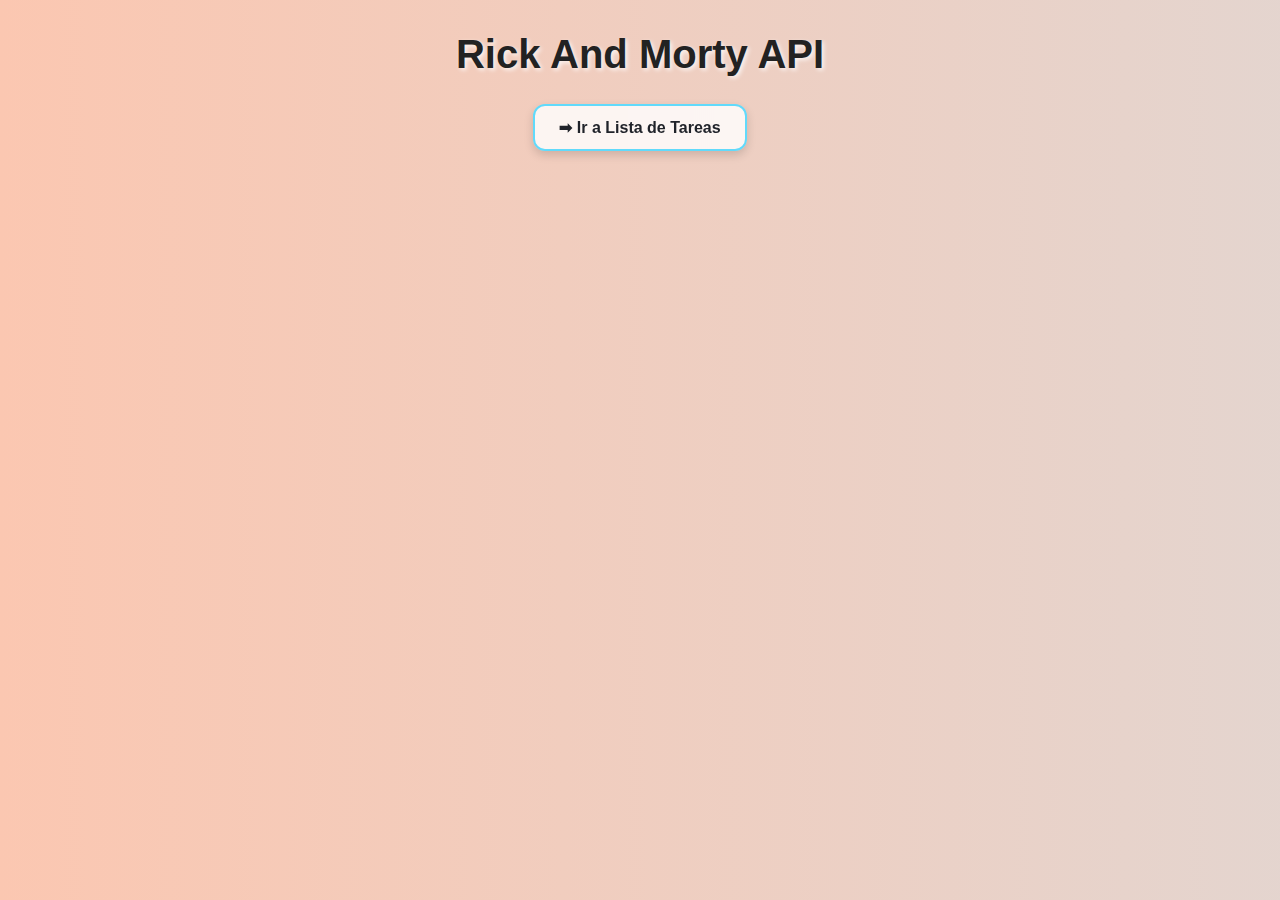
<file: index.html>
<!DOCTYPE html>
<html lang="en">
<head>
    <meta charset="UTF-8">
    <meta name="viewport" content="width=device-width, initial-scale=1.0">
    <title>Consumiendo una API</title>
    <link rel="stylesheet" href="style.css">
</head>
<body>
    <header>
        <h1 class="main-title">Rick And Morty API</h1>
        <nav class="nav-bar">
            <a href="indextarea.html" class="nav-link button-link">➡ Ir a Lista de Tareas</a>
        </nav>

    </header>
    <main>
        <div class="cards-container">

        </div>
    </main>
    <script src="main.js"></script>
</body>
</html>
</file>
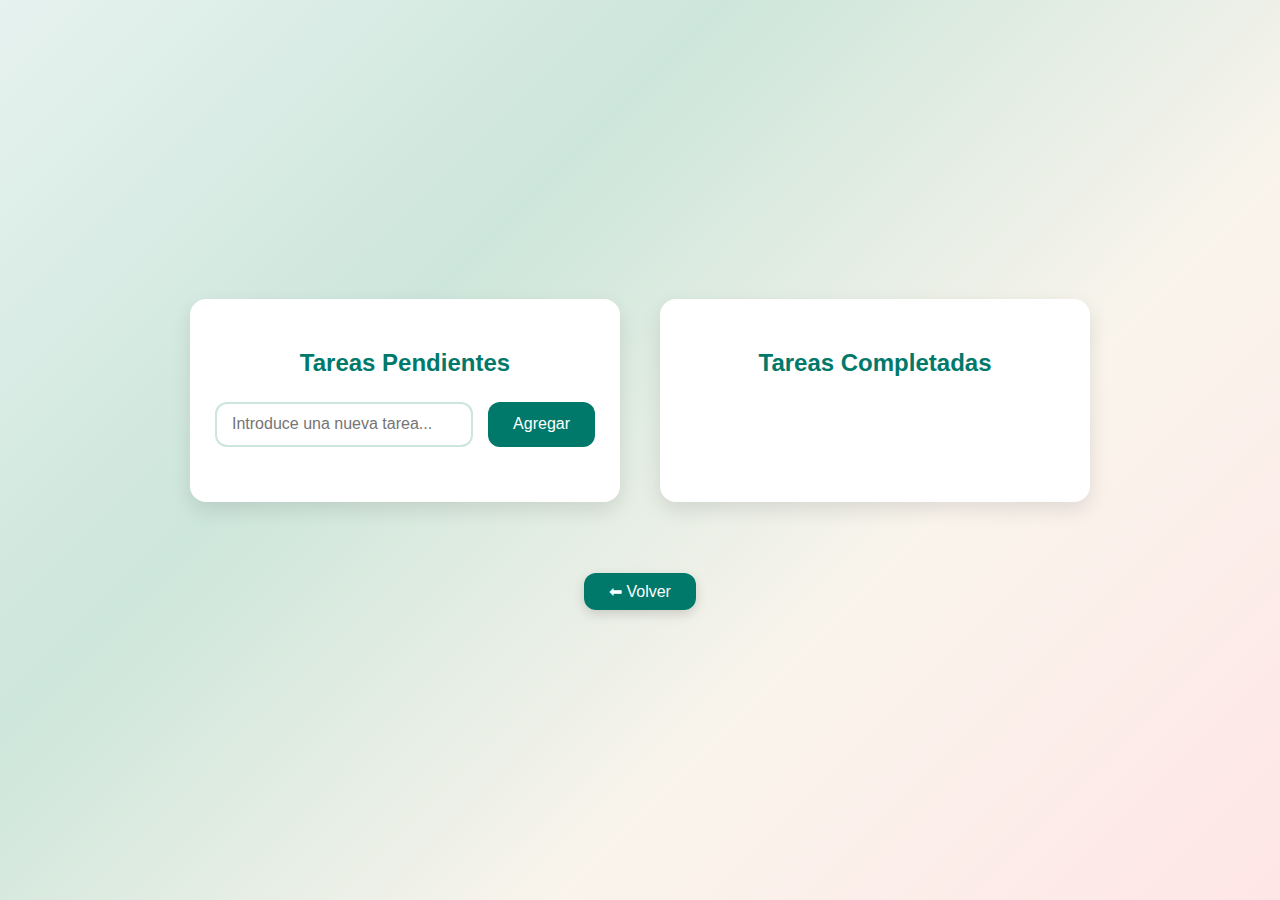
<file: indextarea.html>
<!DOCTYPE html>
<html lang="en">
<head>
    <meta charset="UTF-8">
    <meta name="viewport" content="width=device-width, initial-scale=1.0">
    <title>Mi lista de tareas</title>
    <link href="https://cdn.jsdelivr.net/npm/bootstrap@5.0.2/dist/css/bootstrap.min.css" rel="stylesheet" integrity="sha384-EVSTQN3/azprG1Anm3QDgpJLIm9Nao0Yz1ztcQTwFspd3yD65VohhpuuCOmLASjC" crossorigin="anonymous">
    <script src="https://cdn.jsdelivr.net/npm/bootstrap@5.0.2/dist/js/bootstrap.bundle.min.js" integrity="sha384-MrcW6ZMFYlzcLA8Nl+NtUVF0sA7MsXsP1UyJoMp4YLEuNSfAP+JcXn/tWtIaxVXM" crossorigin="anonymous"></script>
    <script src="maintarea.js"></script>
    <link rel="stylesheet" href="styletarea.css">
</head>
<body>
    <div class="dashboard">
        <section class="panel" id="pendientes-panel">
            <h2>Tareas Pendientes</h2>
            <div class="row-input-boton">
                <input type="text" placeholder="Introduce una nueva tarea..." id="input" />
                <button id="boton">Agregar</button>
            </div>
            <div id="tareas-pendientes"></div>
        </section>

        <section class="panel" id="completadas-panel">
            <h2>Tareas Completadas</h2>
            <div id="tareas-completadas"></div>
        </section>

        <!-- Botón Volver centrado debajo de los paneles -->
        <div class="volver-container">
            <a href="index.html" class="volver-boton">⬅ Volver</a>
        </div>
    </div>
</body>
</html>
</file>
<file: style.css>
body {
  font-family: Arial, sans-serif;
  background: linear-gradient(270deg, #ff9a9e, #fad0c4, #a1c4fd, #c2e9fb, #fbc7b1);
  background-size: 1000% 1000%;
  margin: 0;
  padding: 0;
  animation: gradientShift 15s ease infinite;
}

@keyframes gradientShift {
  0% {
    background-position: 0% 50%;
    animation-timing-function: ease-in;
  }
  25% {
    background-position: 50% 50%;
    animation-timing-function: ease-out;
  }
  50% {
    background-position: 100% 50%;
    animation-timing-function: ease-in-out;
  }
  75% {
    background-position: 50% 50%;
    animation-timing-function: ease-in;
  }
  100% {
    background-position: 0% 50%;
  }
}

.main-title {
  text-align: center;
  margin-top: 2rem;
  font-size: 2.5rem;
  color: #222;
  text-shadow: 2px 2px 4px rgba(255, 255, 255, 0.8);
}

/* Botón centrado y estilizado */
.nav-bar {
  text-align: center;
  margin-top: 1.5rem;
  margin-bottom: 1.5rem;
}

.button-link {
  display: inline-block;
  padding: 0.75em 1.5em;
  background-color: #ffffffcc;
  color: #20232a;
  border: 2px solid #61dafb;
  border-radius: 12px;
  text-decoration: none;
  font-weight: bold;
  font-size: 1rem;
  backdrop-filter: blur(6px);
  box-shadow: 0 4px 10px rgba(0, 0, 0, 0.15);
  transition: all 0.3s ease;
}

.button-link:hover {
  background-color: #61dafb;
  color: white;
  transform: scale(1.05);
  box-shadow: 0 6px 14px rgba(0, 0, 0, 0.2);
}

.cards-container {
  display: flex;
  flex-wrap: wrap;
  gap: 1.5rem;
  justify-content: center;
  padding: 2rem;
}

.card {
  background-color: rgba(255, 255, 255, 0.85);
  color: #333;
  padding: 1rem;
  border-radius: 16px;
  width: 220px;
  text-align: center;
  box-shadow: 0 6px 12px rgba(0, 0, 0, 0.1);
  transition: transform 0.2s ease, opacity 1s ease;
  opacity: 0;
  animation: fadeInUp 1s forwards;
  backdrop-filter: blur(8px);
  -webkit-backdrop-filter: blur(8px);
}

.card:nth-child(1) {
  animation-delay: 0.2s;
}
.card:nth-child(2) {
  animation-delay: 0.4s;
}
.card:nth-child(3) {
  animation-delay: 0.6s;
}

.card:hover {
  transform: scale(1.05);
  box-shadow: 0 10px 20px rgba(0, 0, 0, 0.15);
}

.card img {
  border-radius: 12px;
  width: 100%;
  height: auto;
  box-shadow: 0 4px 8px rgba(0, 0, 0, 0.1);
  margin-bottom: 0.75rem;
}

.card h5 {
  margin: 0.5rem 0;
  font-size: 1.2rem;
  font-weight: bold;
  text-shadow: none;
}

.card p {
  margin: 0;
  font-weight: 600;
  font-size: 1rem;
}

@keyframes fadeInUp {
  from {
    opacity: 0;
    transform: translateY(20px);
  }
  to {
    opacity: 1;
    transform: translateY(0);
  }
}
</file>
<file: styletarea.css>
body {
    margin: 0;
    font-family: 'Segoe UI', sans-serif;
    background: linear-gradient(135deg, #e6f2ef, #cde6db, #f9f4ec, #ffe6e6);
    min-height: 100vh;
    display: flex;
    justify-content: center;
    align-items: center;
    padding: 20px;
    box-sizing: border-box;
}

.dashboard {
    display: grid;
    grid-template-columns: 1fr 1fr;
    gap: 40px;
    max-width: 900px;
    width: 100%;
}

.panel {
    background: white;
    border-radius: 16px;
    box-shadow: 0 8px 20px rgba(0,0,0,0.1);
    padding: 30px 25px;
    display: flex;
    flex-direction: column;
    max-height: 80vh;
    overflow-y: auto;
}

.panel h2 {
    color: #00796b;
    margin-bottom: 25px;
    text-align: center;
}

/* Input + boton container */
.row-input-boton {
    display: flex;
    gap: 15px;
    margin-bottom: 25px;
}

#input {
    flex: 1;
    height: 45px;
    font-size: 16px;
    padding: 0 15px;
    border: 2px solid #cde6db;
    border-radius: 12px;
    transition: border-color 0.3s ease, box-shadow 0.3s ease;
    box-sizing: border-box;
}

#input:focus {
    outline: none;
    border-color: #00796b;
    box-shadow: 0 0 6px #00796baa;
}

#boton {
    background-color: #00796b;
    color: white;
    border: none;
    padding: 0 25px;
    height: 45px;
    font-size: 16px;
    border-radius: 12px;
    cursor: pointer;
    transition: background-color 0.3s ease, box-shadow 0.3s ease;
    flex-shrink: 0;
}

#boton:hover {
    background-color: #004d40;
    box-shadow: 0 4px 12px #004d40aa;
}

.tarea {
    background-color: #e0f2f1;
    padding: 12px 20px;
    border-radius: 16px;
    margin-bottom: 12px;
    font-size: 16px;
    color: #333;
    display: flex;
    justify-content: space-between;
    align-items: center;
    transition: background-color 0.3s ease;
    cursor: default;
    flex-direction: column;
}

.tarea:hover {
    background-color: #b2dfdb;
}

.tarea > div:first-child {
    display: flex;
    justify-content: space-between;
    align-items: center;
    width: 100%;
}

.tarea button {
    background-color: #00796b;
    color: white;
    border: none;
    border-radius: 12px;
    padding: 6px 14px;
    font-size: 14px;
    cursor: pointer;
    transition: background-color 0.3s ease, box-shadow 0.3s ease;
    margin-left: 15px;
    flex-shrink: 0;
}

.tarea button:hover {
    background-color: #004d40;
    box-shadow: 0 4px 12px #004d40aa;
}

.btn-completadas {
    background-color: #00796b;
    color: white;
    border: none;
    border-radius: 12px;
    padding: 10px 20px;
    font-size: 16px;
    cursor: pointer;
    margin-top: auto;
    align-self: center;
    transition: background-color 0.3s ease;
}

.btn-completadas:hover {
    background-color: #004d40;
}

/* Cambiamos el color de tarea completada a gris con animación */
.tarea.completada {
    background-color: #e0e0e0;
    color: #616161;
    cursor: default;
    opacity: 0;
    transform: translateX(20px);
    animation: fadeInMove 0.5s forwards;
    flex-direction: row;
    justify-content: space-between;
    align-items: center;
}

.tarea.completada button {
    display: none;
}

.tarea-completada-msg {
    background-color: #f0f0f0;
    color: #d32f2f;
    font-size: 14px;
    padding: 4px 10px;
    border-radius: 8px;
    margin-left: 15px;
    white-space: nowrap;
    font-style: normal;
}

@keyframes fadeInMove {
    to {
        opacity: 1;
        transform: translateX(0);
    }
}

/* BOTÓN VOLVER AL FINAL */
.volver-container {
    text-align: center;
    margin-top: 40px;
    width: 100%;
    grid-column: span 2;
}

.volver-boton {
    background-color: #00796b;
    color: white;
    border: none;
    padding: 10px 25px;
    font-size: 16px;
    border-radius: 12px;
    cursor: pointer;
    transition: background-color 0.3s ease, box-shadow 0.3s ease;
    text-decoration: none;
    box-shadow: 0 4px 12px rgba(0, 0, 0, 0.15);
}

.volver-boton:hover {
    background-color: #004d40;
    box-shadow: 0 6px 16px rgba(0, 0, 0, 0.25);
}
</file>
